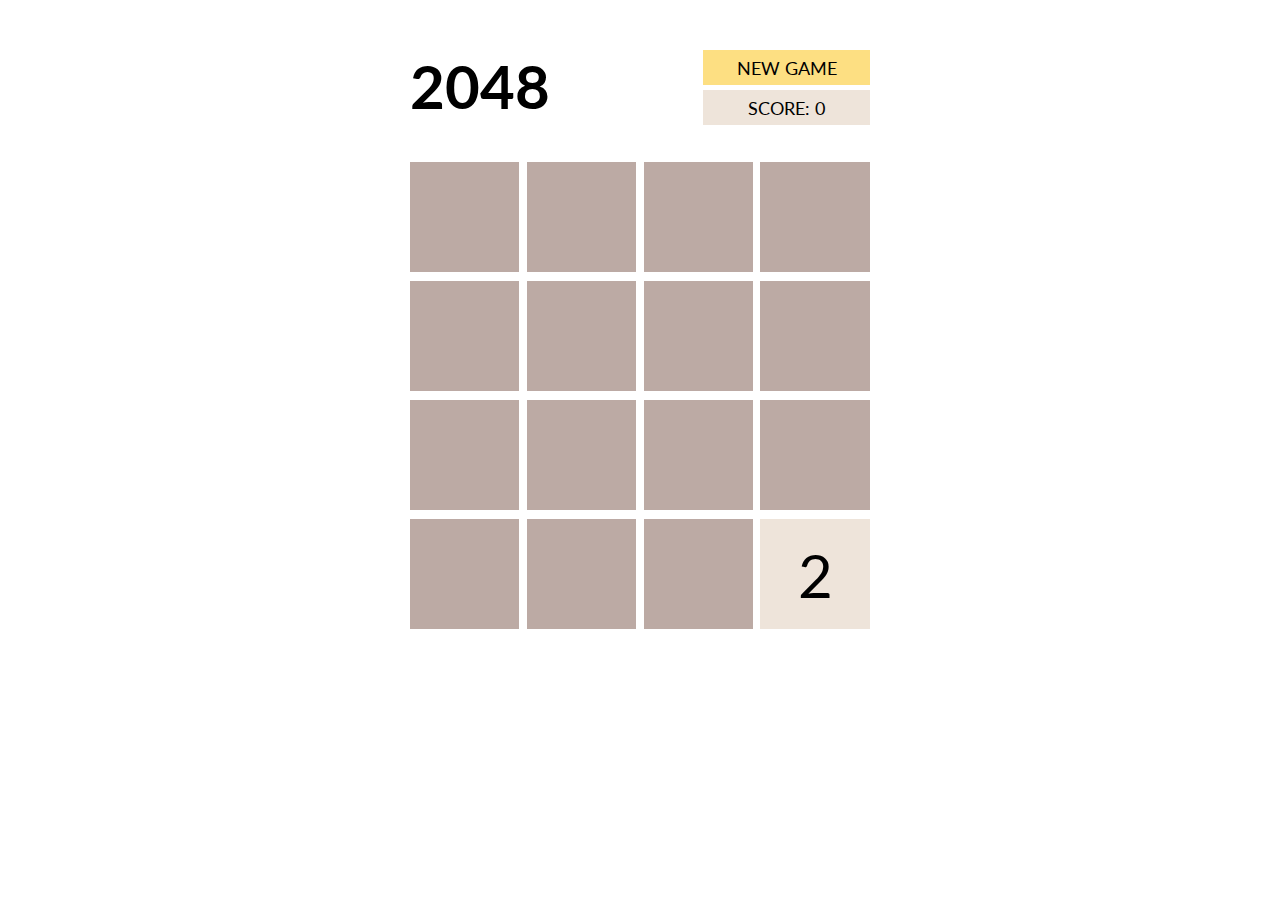
<file: index.html>
<!DOCTYPE html>
<html lang="en">

<head>
    <meta charset="UTF-8">
    <meta name="viewport" content="width=device-width, initial-scale=1.0">
    <meta http-equiv="X-UA-Compatible" content="ie=edge">
    <link rel="stylesheet" href="vendors/css/grid.css">
    <!-- <link rel="stylesheet" href="vendors/css/animate.css"> -->
    <link rel="stylesheet" href="resources/css/style.css">
    <link rel="shortcut icon" href="resources/favicons/favicon.ico" type="image/x-icon">
    <title>2048</title>
</head>

<body>
    <div class="row-1">
        <h1>2048</h1>
        <div class="box new-game" id="new-game">NEW GAME</div>
        <div class="box score" id="score">SCORE: 0</div>
    </div>

    <div class="row-1">
        <div class="section group">
            <div class="col span-1-of-4 inner-tile" id="tile-00"></div>
            <div class="col span-1-of-4 inner-tile" id="tile-01"></div>
            <div class="col span-1-of-4 inner-tile" id="tile-02"></div>
            <div class="col span-1-of-4 inner-tile" id="tile-03"></div>
        </div>
        <div class="section group">
            <div class="col span-1-of-4 inner-tile" id="tile-10"></div>
            <div class="col span-1-of-4 inner-tile" id="tile-11"></div>
            <div class="col span-1-of-4 inner-tile" id="tile-12"></div>
            <div class="col span-1-of-4 inner-tile" id="tile-13"></div>
        </div>
        <div class="section group">
            <div class="col span-1-of-4 inner-tile" id="tile-20"></div>
            <div class="col span-1-of-4 inner-tile" id="tile-21"></div>
            <div class="col span-1-of-4 inner-tile" id="tile-22"></div>
            <div class="col span-1-of-4 inner-tile" id="tile-23"></div>
        </div>
        <div class="section group">
            <div class="col span-1-of-4 inner-tile" id="tile-30"></div>
            <div class="col span-1-of-4 inner-tile" id="tile-31"></div>
            <div class="col span-1-of-4 inner-tile" id="tile-32"></div>
            <div class="col span-1-of-4 inner-tile" id="tile-33"></div>
        </div>
    </div>

    </div>

    <div id="gameOverModal" class="modal" style="display: none;">

        <!-- Modal content -->
        <div class="modal-content">
            <div class="modal-header">
                <span class="close" id="closeGameOver">&times;</span>
                <h2>GAME OVER!</h2>

            </div>
        </div>
    </div>

    <div id="winModal" class="modal" style="display: none;">

        <!-- Modal content -->
        <div class="modal-content">
            <div class="modal-header">
                <span class="close" id="closeWin">&times;</span>
                <h2>YOU WIN!!</h2>

            </div>
        </div>
    </div>

    <script src="resources/js/app.js"></script>

</body>

</html>
</file>
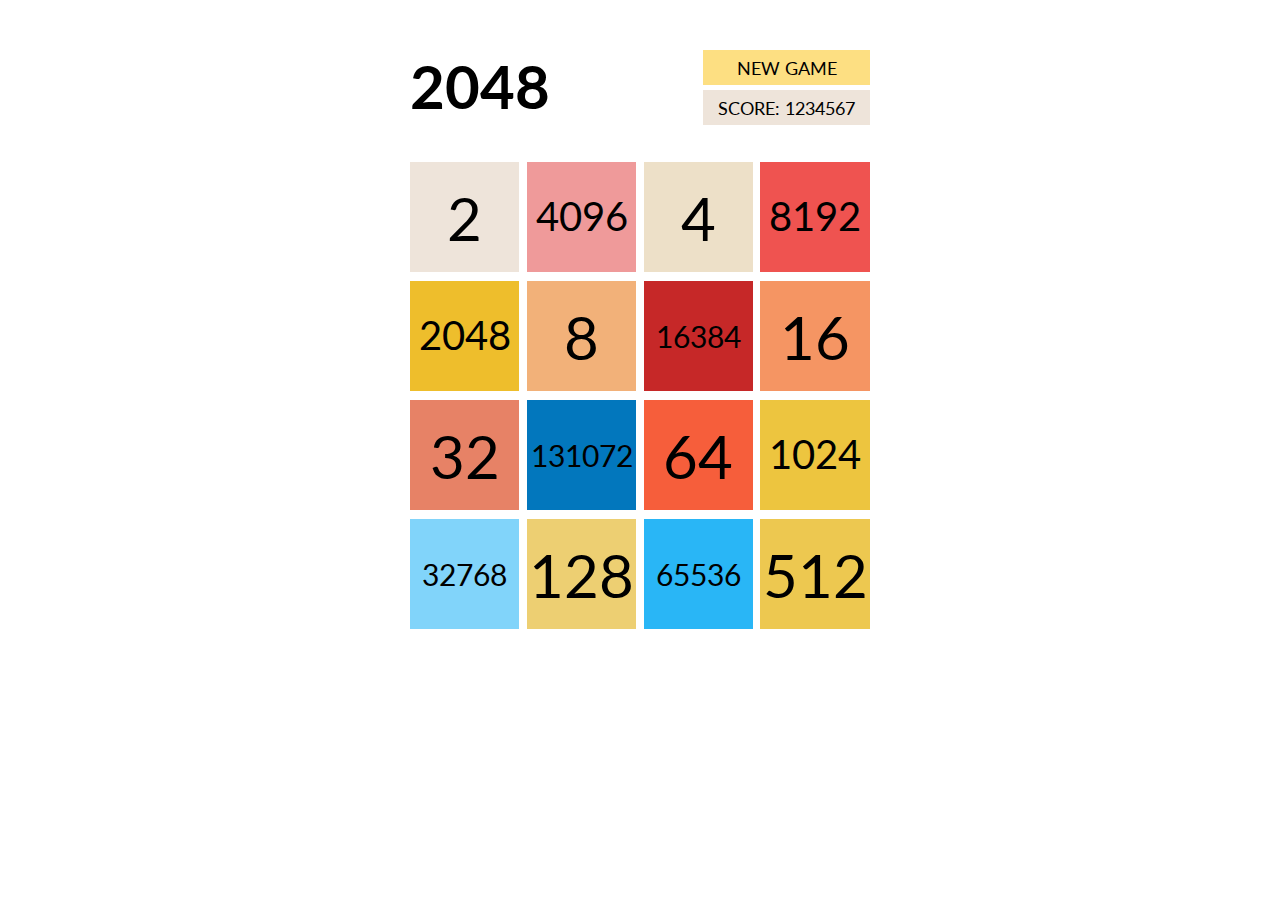
<file: index - 1.html>
<!-- Shows all the tiles of different values -->

<!DOCTYPE html>
<html lang="en">

<head>
    <meta charset="UTF-8">
    <meta name="viewport" content="width=device-width, initial-scale=1.0">
    <meta http-equiv="X-UA-Compatible" content="ie=edge">
    <link rel="stylesheet" href="vendors/css/grid.css">
    <!-- <link rel="stylesheet" href="vendors/css/animate.css"> -->
    <link rel="stylesheet" href="resources/css/style.css">
    <link rel="shortcut icon" href="resources/favicons/favicon.ico" type="image/x-icon">
    <title>2048</title>
</head>

<body>
    <div class="row-1">
        <h1>2048</h1>
        <div class="box new-game" id="new-game">NEW GAME</div>
        <div class="box score" id="score">SCORE: 1234567</div>
    </div>
    <div class="row-1">

        <div class="section group">
            <div class="col span-1-of-4 inner-tile value-2" id="tile-00">2</div>
            <div class="col span-1-of-4 inner-tile value-4096" id="tile-01">4096</div>
            <div class="col span-1-of-4 inner-tile value-4" id="tile-02">4</div>
            <div class="col span-1-of-4 inner-tile value-8192" id="tile-03">8192</div>
        </div>
        <div class="section group">
            <div class="col span-1-of-4 inner-tile value-2048" id="tile-10">2048</div>
            <div class="col span-1-of-4 inner-tile value-8" id="tile-11">8</div>
            <div class="col span-1-of-4 inner-tile value-16384" id="tile-12">16384</div>
            <div class="col span-1-of-4 inner-tile value-16" id="tile-13">16</div>
        </div>
        <div class="section group">
            <div class="col span-1-of-4 inner-tile value-32" id="tile-20">32</div>
            <div class="col span-1-of-4 inner-tile value-131072" id="tile-21">131072</div>
            <div class="col span-1-of-4 inner-tile value-64" id="tile-22">64</div>
            <div class="col span-1-of-4 inner-tile value-1024" id="tile-23">1024</div>
        </div>
        <div class="section group">
            <div class="col span-1-of-4 inner-tile value-32768" id="tile-30">32768</div>
            <div class="col span-1-of-4 inner-tile value-128" id="tile-31">128</div>
            <div class="col span-1-of-4 inner-tile value-65536" id="tile-32">65536</div>
            <!-- <div class="col span-1-of-4 inner-tile value-256" id="tile-33">256</div> -->
            <div class="col span-1-of-4 inner-tile value-512" id="tile-33">512</div>
        </div>

    </div>

    </div>


    <div id="gameOverModal" class="modal" style="display: none;">

        <!-- Modal content -->
        <div class="modal-content">
            <div class="modal-header">
                <span class="close" id="closeGameOver">&times;</span>
                <h2>GAME OVER!</h2>

            </div>
        </div>
    </div>

    <div id="winModal" class="modal" style="display: none;">

        <!-- Modal content -->
        <div class="modal-content">
            <div class="modal-header">
                <span class="close" id="closeWin">&times;</span>
                <h2>YOU WIN!!</h2>

            </div>
        </div>
    </div>

    <!-- <script src="resources/js/app.js"></script> -->

</body>

</html>
</file>
<file: vendors/css/grid.css>
/*  SECTIONS  ====================================================================== */

.section {
	clear: both;
	padding: 0px;
	margin: 0px;
}

/*  GROUPING  ========================================================================= */

.row {
    zoom: 1; /* For IE 6/7 (trigger hasLayout) */
}

.row:before,
.row:after {
    content:"";
    display:table;
}
.row:after {
    clear:both;
}

/*  GRID COLUMN SETUP   ============================================================= */

.col {
	display: block;
	float:left;
	margin: 1% 0 1% 1.6%;
}

.col:first-child { margin-left: 0; } /* all browsers except IE6 and lower */

/*  GRID OF FOUR   ================================================================== */
	
.span-4-of-4 {
	width: 100%; 
}

.span-3-of-4 {
	width: 74.6%; 
}

.span-2-of-4 {
	width: 49.2%; 
}

.span-1-of-4 {
	width: 23.8%; 
}
</file>
<file: resources/css/style.css>
@import url("https://fonts.googleapis.com/css?family=Lato:300,400&display=swap");

* {
    margin: 0;
    padding: 0;
    box-sizing: border-box;
}

html,
body {
    font-family: "Lato", "sans-serif";
    position: relative;
    font-size: 20px;
}

h1 {
    font-size: 300%;
    margin: 50px 0 35px 0;
    text-align: left;
    float: left;
}

.box {
    float: right;
    height: 35px;
    width: 167px;
    padding-top: 7px;
    text-align: center;
    font-size: 90%;
}

.score {
    margin-top: 5px;
    background-color: #eee4da;
}

.new-game {
    margin-top: 50px;
    /* background-color: #ffecb3; */
    background-color: #fddf82;
    cursor: pointer;
}

.new-game:hover {
    background-color: #ffe99b;
}

.row-1 {
    width: 500px;
    margin: 0 auto;
    padding: 0 20px;
}

.inner-tile {
    text-align: center;
    font-size: 300%;
    height: 110px;
    padding: 20px 0;
    background-color: #bcaaa4;
}

.main-container {
    position: absolute;
    width: 800px;
    top: 50%;
    left: 50%;
    transform: translate(-50%, -50%);
    text-align: center;
    margin: 80px auto;
    padding: 20px 50px;
    border: 1px solid;
}

.value-2 {
    background-color: #eee4da;
}

.value-4 {
    background-color: #ede0c8;
}

.value-8 {
    background-color: #f2b179;
}

.value-16 {
    background-color: #f59563;
}

.value-32 {
    /* background-color: #FAF8EF; */
    background-color: #e78266;
}

.value-64 {
    background-color: #f65e3b;
}

.value-128 {
    background-color: #edcf72;
}

.value-256 {
    background-color: #edcc61;
}

.value-512 {
    background-color: #edc850;
}

.value-1024 {
    background-color: #edc53f;
    padding: 30px 0px;
    font-size: 200%;
}

.value-2048 {
    background-color: #eebe2c;
    padding: 30px 0px;
    font-size: 200%;
}

.value-4096 {
    background-color: #ef9a9a;
    padding: 30px 0px;
    font-size: 200%;
}

.value-8192 {
    background-color: #ef5350;
    padding: 30px 0px;
    font-size: 200%;
}

.value-16384 {
    background-color: #c62828;
    font-size: 150%;
    padding-top: 37px;
}

.value-32768 {
    background-color: #81d4fa;
    font-size: 150%;
    padding-top: 37px;
}

.value-65536 {
    background-color: #29b6f6;
    font-size: 150%;
    padding-top: 37px;
}

.value-131072 {
    background-color: #0277bd;
    font-size: 150%;
    padding-top: 37px;
}

/* The Modal (background) */
.modal {
    display: none; /* Hidden by default */
    position: fixed; /* Stay in place */
    z-index: 1; /* Sit on top */
    padding-top: 20%; /* Location of the box */
    left: 0;
    top: 0;
    width: 100%; /* Full width */
    height: 100%; /* Full height */
    overflow: auto; /* Enable scroll if needed */
    background-color: rgb(0, 0, 0); /* Fallback color */
    background-color: rgba(0, 0, 0, 0.4); /* Black w/ opacity */
}

/* Modal Content */
.modal-content {
    position: relative;
    background-color: #fefefe;
    margin: auto;
    padding: 0;
    border: 1px solid #888;
    width: 50%;
    box-shadow: 0 4px 8px 0 rgba(0, 0, 0, 0.2), 0 6px 20px 0 rgba(0, 0, 0, 0.19);
    -webkit-animation-name: animatetop;
    -webkit-animation-duration: 0.4s;
    animation-name: animatetop;
    animation-duration: 0.4s;
}

/* Add Animation */
@-webkit-keyframes animatetop {
    from {
        top: -300px;
        opacity: 0;
    }
    to {
        top: 0;
        opacity: 1;
    }
}

@keyframes animatetop {
    from {
        top: -300px;
        opacity: 0;
    }
    to {
        top: 0;
        opacity: 1;
    }
}

/* The Close Button */
.close {
    color: black;
    float: right;
    font-size: 28px;
    font-weight: bold;
}

.close:hover,
.close:focus {
    color: #000;
    text-decoration: none;
    cursor: pointer;
}

.modal-header {
    padding: 2px 16px;
    background-color: #ede0c8;
    color: black;
    text-align: center;
}
</file>
